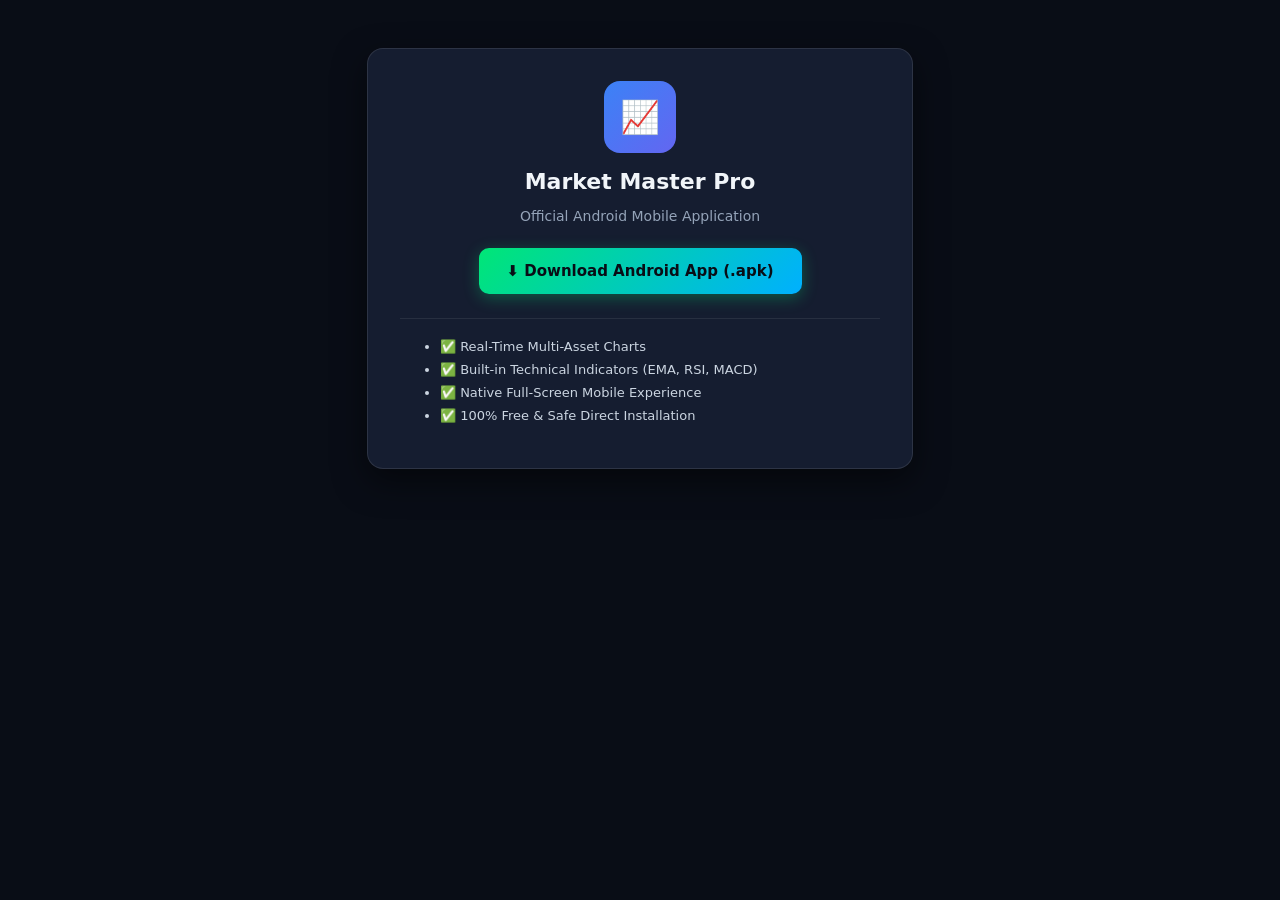
<file: templates/download.html>
<!doctype html>
<html lang="en">
<head>
  <meta charset="utf-8" />
  <meta name="viewport" content="width=device-width, initial-scale=1" />
  <title>Download Market Master Pro App</title>
  <style>
    body { font-family: 'Inter', system-ui, -apple-system, sans-serif; text-align: center; padding: 40px 20px; background: #090d16; color: #f1f5f9; }
    .card { max-width: 480px; margin: 0 auto; background: #151d30; border: 1px solid rgba(255,255,255,0.1); border-radius: 16px; padding: 32px; box-shadow: 0 12px 32px rgba(0,0,0,0.5); }
    .icon { width: 72px; height: 72px; background: linear-gradient(135deg, #3b82f6, #6366f1); border-radius: 16px; margin: 0 auto 16px; display: flex; align-items: center; justify-content: center; font-size: 32px; color: white; }
    h1 { font-size: 22px; margin: 0 0 8px; }
    p { color: #94a3b8; font-size: 14px; margin-bottom: 24px; }
    .btn { display: inline-block; background: linear-gradient(135deg, #00e676, #00b0ff); color: #090d16; font-weight: 700; font-size: 15px; text-decoration: none; padding: 14px 28px; border-radius: 10px; box-shadow: 0 4px 16px rgba(0,230,118,0.3); transition: transform 150ms ease; }
    .btn:hover { transform: translateY(-2px); }
    .features { text-align: left; margin-top: 24px; border-top: 1px solid rgba(255,255,255,0.08); padding-top: 20px; font-size: 13px; color: #cbd5e1; }
    .features li { margin-bottom: 8px; }
  </style>
</head>
<body>
  <div class="card">
    <div class="icon">📈</div>
    <h1>Market Master Pro</h1>
    <p>Official Android Mobile Application</p>
    
    <a href="/MarketMaster.apk" class="btn">⬇ Download Android App (.apk)</a>

    <ul class="features">
      <li>✅ Real-Time Multi-Asset Charts</li>
      <li>✅ Built-in Technical Indicators (EMA, RSI, MACD)</li>
      <li>✅ Native Full-Screen Mobile Experience</li>
      <li>✅ 100% Free & Safe Direct Installation</li>
    </ul>
  </div>
</body>
</html>
</file>
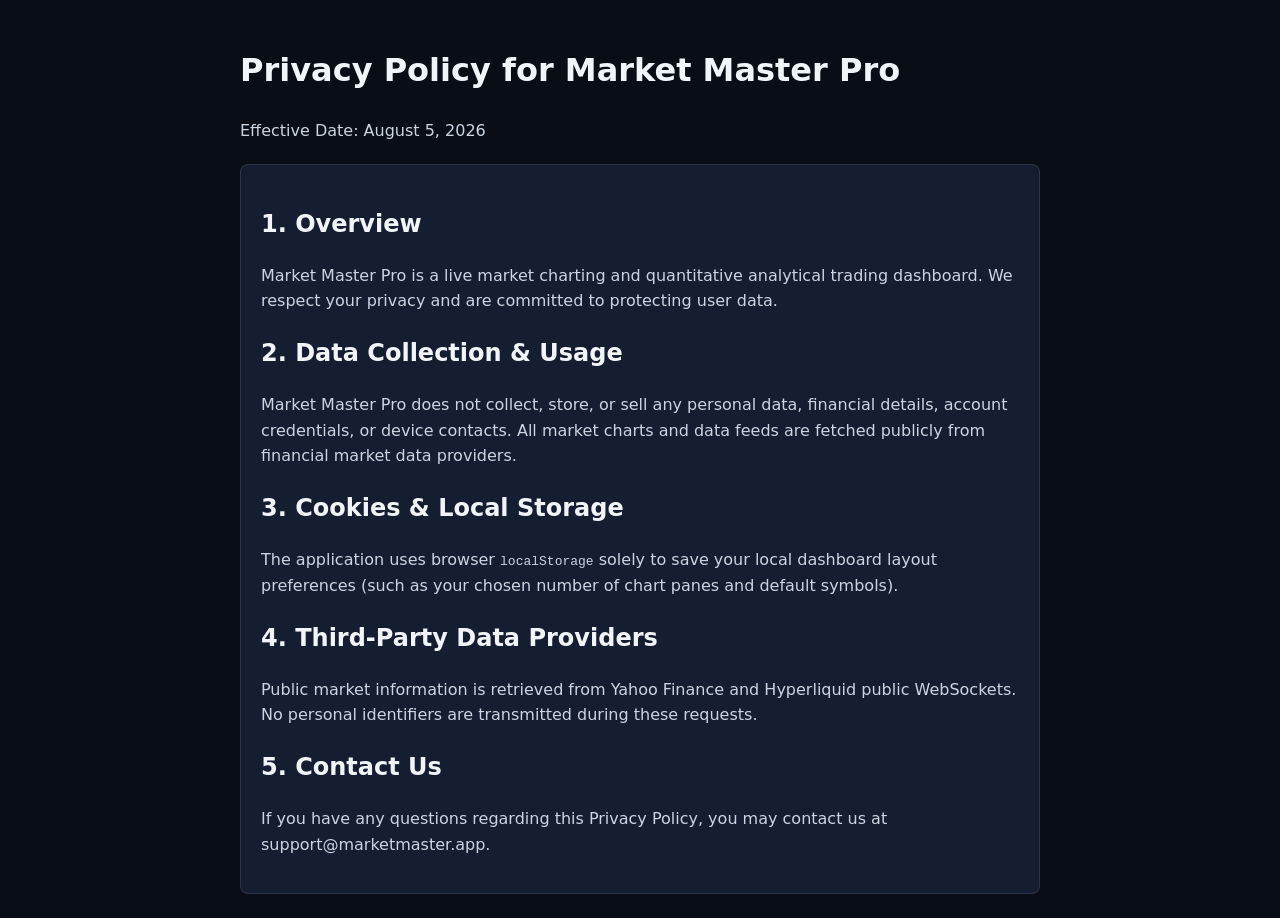
<file: templates/privacy.html>
<!doctype html>
<html lang="en">
<head>
  <meta charset="utf-8" />
  <meta name="viewport" content="width=device-width, initial-scale=1" />
  <title>Privacy Policy — Market Master Pro</title>
  <style>
    body { font-family: system-ui, -apple-system, sans-serif; line-height: 1.6; max-width: 800px; margin: 0 auto; padding: 24px; background: #090d16; color: #cbd5e1; }
    h1, h2 { color: #f1f5f9; }
    a { color: #3b82f6; }
    .box { background: #151d30; border: 1px solid rgba(255,255,255,0.1); border-radius: 8px; padding: 20px; margin-top: 20px; }
  </style>
</head>
<body>
  <h1>Privacy Policy for Market Master Pro</h1>
  <p>Effective Date: August 5, 2026</p>
  
  <div class="box">
    <h2>1. Overview</h2>
    <p>Market Master Pro is a live market charting and quantitative analytical trading dashboard. We respect your privacy and are committed to protecting user data.</p>
    
    <h2>2. Data Collection & Usage</h2>
    <p>Market Master Pro does not collect, store, or sell any personal data, financial details, account credentials, or device contacts. All market charts and data feeds are fetched publicly from financial market data providers.</p>
    
    <h2>3. Cookies & Local Storage</h2>
    <p>The application uses browser <code>localStorage</code> solely to save your local dashboard layout preferences (such as your chosen number of chart panes and default symbols).</p>
    
    <h2>4. Third-Party Data Providers</h2>
    <p>Public market information is retrieved from Yahoo Finance and Hyperliquid public WebSockets. No personal identifiers are transmitted during these requests.</p>
    
    <h2>5. Contact Us</h2>
    <p>If you have any questions regarding this Privacy Policy, you may contact us at support@marketmaster.app.</p>
  </div>
</body>
</html>
</file>
